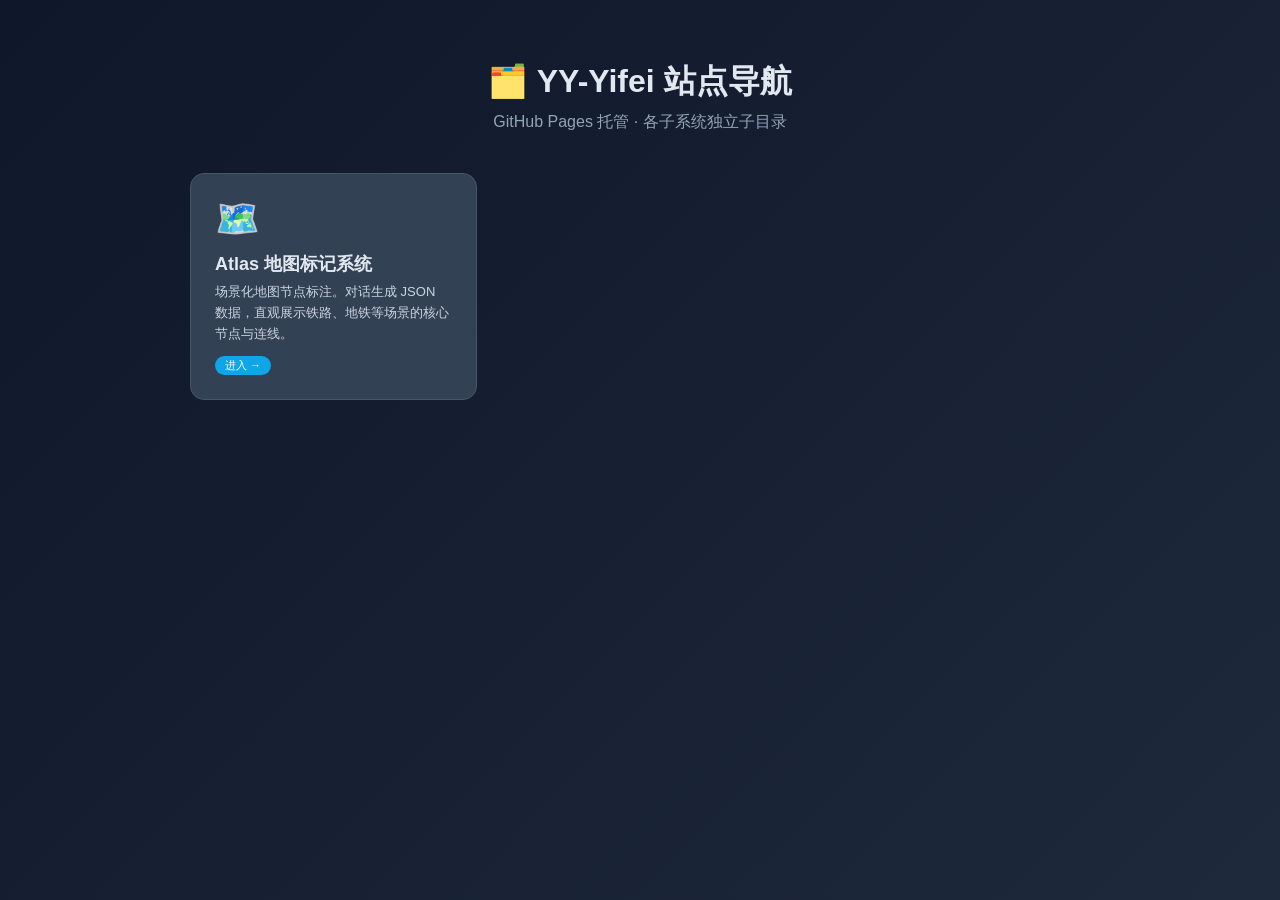
<file: index.html>
<!DOCTYPE html>
<html lang="zh-CN">
<head>
  <meta charset="UTF-8">
  <meta name="viewport" content="width=device-width, initial-scale=1.0">
  <title>YY-Yifei · GitHub Pages</title>
  <style>
    * { margin: 0; padding: 0; box-sizing: border-box; }
    body {
      font-family: -apple-system, BlinkMacSystemFont, "Segoe UI", "PingFang SC",
        "Hiragino Sans GB", "Microsoft YaHei", sans-serif;
      min-height: 100vh;
      background: linear-gradient(135deg, #0f172a 0%, #1e293b 100%);
      color: #e2e8f0;
      display: flex;
      flex-direction: column;
      align-items: center;
      padding: 60px 20px;
    }
    h1 { font-size: 32px; margin-bottom: 8px; }
    .subtitle { color: #94a3b8; margin-bottom: 40px; }
    .grid {
      display: grid;
      grid-template-columns: repeat(auto-fill, minmax(280px, 1fr));
      gap: 20px;
      width: 100%;
      max-width: 900px;
    }
    .card {
      background: #334155;
      border-radius: 14px;
      padding: 24px;
      text-decoration: none;
      color: #e2e8f0;
      border: 1px solid #475569;
      transition: transform 0.2s, box-shadow 0.2s, border-color 0.2s;
    }
    .card:hover {
      transform: translateY(-4px);
      box-shadow: 0 12px 30px rgba(0, 0, 0, 0.4);
      border-color: #38bdf8;
    }
    .card .emoji { font-size: 36px; margin-bottom: 12px; display: block; }
    .card h2 { font-size: 18px; margin-bottom: 6px; }
    .card p { font-size: 13px; color: #cbd5e1; line-height: 1.6; }
    .card .tag {
      display: inline-block;
      font-size: 11px;
      background: #0ea5e9;
      color: #fff;
      border-radius: 10px;
      padding: 2px 10px;
      margin-top: 12px;
    }
  </style>
</head>
<body>
  <h1>🗂️ YY-Yifei 站点导航</h1>
  <p class="subtitle">GitHub Pages 托管 · 各子系统独立子目录</p>

  <div class="grid">
    <a class="card" href="atlas/">
      <span class="emoji">🗺️</span>
      <h2>Atlas 地图标记系统</h2>
      <p>场景化地图节点标注。对话生成 JSON 数据，直观展示铁路、地铁等场景的核心节点与连线。</p>
      <span class="tag">进入 →</span>
    </a>
    <!-- 未来的子系统在这里添加卡片 -->
  </div>
</body>
</html>
</file>
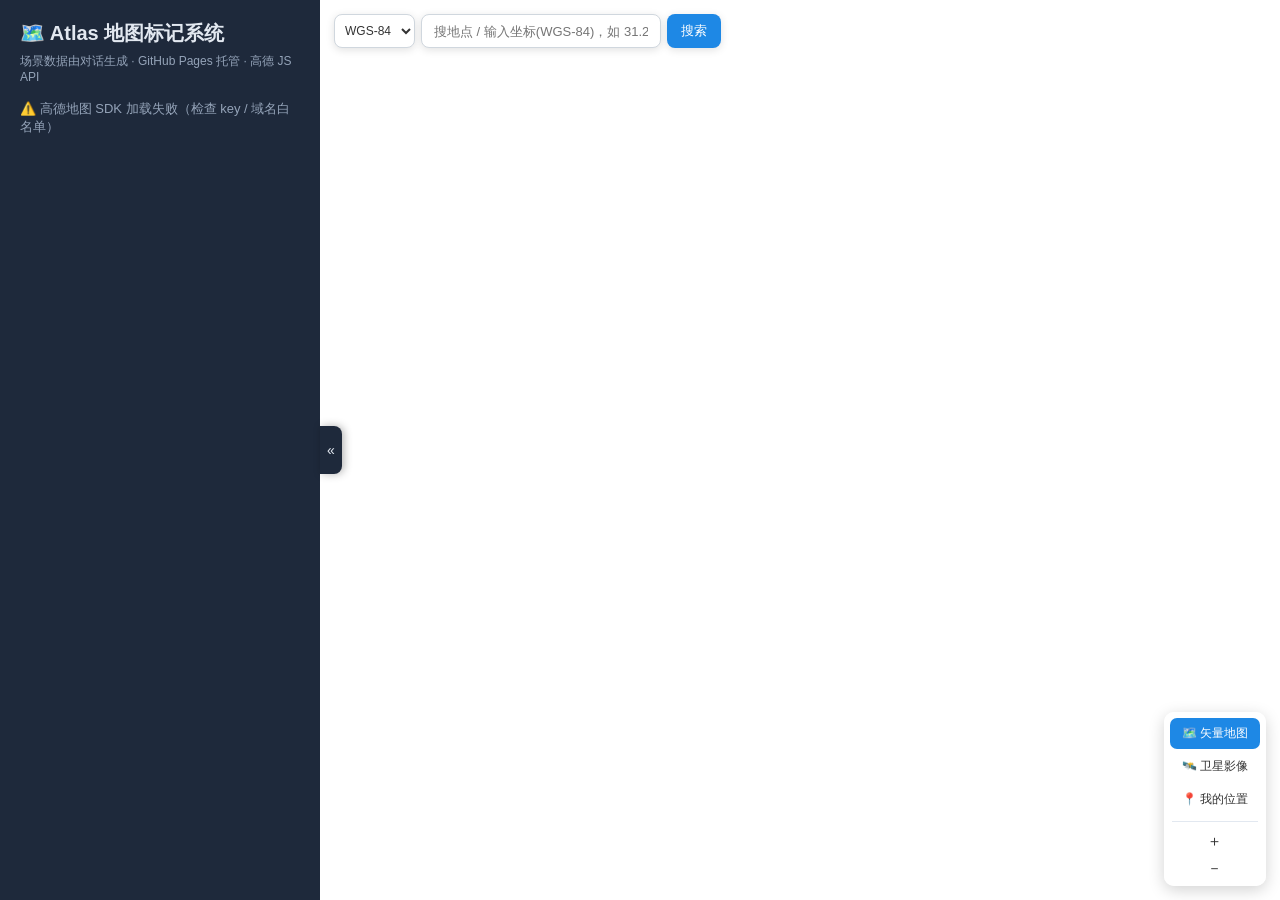
<file: atlas/index.html>
<!DOCTYPE html>
<html lang="zh-CN">
<head>
  <meta charset="UTF-8">
  <meta name="viewport" content="width=device-width, initial-scale=1.0">
  <title>地图标记系统 · Atlas</title>
  <link rel="stylesheet" href="css/style.css?v=9">
</head>
<body>
  <button id="sidebar-toggle" title="收起/展开侧边栏">«</button>
  <div id="sidebar">
    <h1>🗺️ Atlas 地图标记系统</h1>
    <p class="subtitle">场景数据由对话生成 · GitHub Pages 托管 · 高德 JS API</p>
    <div id="scene-list">
      <p class="loading">加载中…</p>
    </div>
  </div>

  <div id="map">
    <!-- POI 搜索 / 坐标定位（地图左上角） -->
    <div id="poi-search">
      <select id="coord-sys" title="输入坐标时使用的坐标系">
        <option value="wgs">WGS-84</option>
        <option value="gcj">GCJ-02</option>
      </select>
      <input id="poi-input" type="text" placeholder="搜地点 / 输入坐标(WGS-84)，如 31.24, 121.49" autocomplete="off" />
      <button id="poi-btn">搜索</button>
    </div>

    <!-- 图层/视图控制（地图右下角） -->
    <div id="layer-control">
      <button class="lc-btn active" data-mode="vector">🗺️ 矢量地图</button>
      <button class="lc-btn" data-mode="satellite">🛰️ 卫星影像</button>
      <button class="lc-btn" id="lc-locate">📍 我的位置</button>
      <div class="lc-divider"></div>
      <button class="lc-btn lc-zoom" id="lc-zoom-in" title="放大">＋</button>
      <button class="lc-btn lc-zoom" id="lc-zoom-out" title="缩小">－</button>
    </div>

    <!-- 双击坐标面板 -->
    <div id="coord-panel" class="hidden">
      <button id="coord-close" title="关闭">✕</button>
      <div class="coord-title">📍 双击位置坐标</div>
      <div class="coord-row"><span class="coord-label">高德 GCJ-02</span><code id="coord-gcj">-</code></div>
      <div class="coord-row"><span class="coord-label">真实 WGS-84</span><code id="coord-wgs">-</code></div>
      <div class="coord-hint">场景数据请使用 WGS-84</div>
      <div class="coord-btns">
        <button id="coord-copy-gcj">复制 GCJ-02</button>
        <button id="coord-copy-wgs">复制 WGS-84</button>
      </div>
    </div>
  </div>

  <div id="scene-info" class="hidden">
    <button id="info-close">✕</button>
    <h2 id="info-name"></h2>
    <p id="info-desc"></p>
    <div id="info-nodes"></div>
  </div>

  <!-- 高德 JS API 2.0（安全密钥须在加载脚本之前设置） -->
  <script type="text/javascript">
    window._AMapSecurityConfig = {
      securityJsCode: "857f260bcf74959c13573ae5f0cf8ae0",
    };
  </script>
  <script type="text/javascript" src="https://webapi.amap.com/maps?v=2.0&key=20ba7efb7e114247a8ddc8063661f467"></script>
  <script src="js/map.js?v=9"></script>
</body>
</html>
</file>
<file: atlas/css/style.css>
* { margin: 0; padding: 0; box-sizing: border-box; }

body {
  font-family: -apple-system, BlinkMacSystemFont, "Segoe UI", "PingFang SC",
    "Hiragino Sans GB", "Microsoft YaHei", sans-serif;
  display: flex;
  height: 100vh;
  overflow: hidden;
}

/* ---------- 侧边栏 ---------- */
#sidebar {
  width: 320px;
  min-width: 320px;
  background: #1e293b;
  color: #e2e8f0;
  padding: 20px;
  overflow-y: auto;
  z-index: 1000;
  transition: margin-left 0.3s ease;
}

body.sidebar-collapsed #sidebar {
  margin-left: -320px;
}

/* 收起/展开按钮（固定在侧边栏右缘/屏幕左缘） */
#sidebar-toggle {
  position: fixed;
  top: 50%;
  left: 320px;
  transform: translateY(-50%);
  z-index: 1500;
  width: 22px;
  height: 48px;
  border: none;
  border-radius: 0 8px 8px 0;
  background: #1e293b;
  color: #e2e8f0;
  font-size: 14px;
  cursor: pointer;
  transition: left 0.3s ease, background 0.2s;
  box-shadow: 2px 0 8px rgba(0, 0, 0, 0.3);
}

#sidebar-toggle:hover {
  background: #334155;
}

body.sidebar-collapsed #sidebar-toggle {
  left: 0;
  border-radius: 0 8px 8px 0;
}

#sidebar h1 {
  font-size: 20px;
  margin-bottom: 6px;
}

#sidebar .subtitle {
  font-size: 12px;
  color: #94a3b8;
  margin-bottom: 16px;
}

#scene-list .scene-card {
  background: #334155;
  border-radius: 8px;
  padding: 12px;
  margin-bottom: 10px;
  cursor: pointer;
  transition: background 0.2s, transform 0.1s;
  border-left: 4px solid transparent;
}

#scene-list .scene-card:hover {
  background: #475569;
  transform: translateX(2px);
}

#scene-list .scene-card.active {
  border-left-color: #38bdf8;
  background: #475569;
}

.scene-card .scene-name {
  font-weight: 600;
  font-size: 15px;
  margin-bottom: 4px;
}

.scene-card .scene-desc {
  font-size: 12px;
  color: #cbd5e1;
}

.scene-card .scene-tags {
  margin-top: 6px;
}

.scene-card .tag {
  display: inline-block;
  font-size: 11px;
  background: #0ea5e9;
  color: white;
  border-radius: 10px;
  padding: 1px 8px;
  margin-right: 4px;
}

/* ---------- 地图 ---------- */
#map {
  position: relative; /* 高德容器：搜索框/控制条绝对定位的参照 */
  flex: 1;
  height: 100vh;
  z-index: 1;
}

/* ---------- POI 搜索框（地图左上角） ---------- */
#poi-search {
  position: absolute;
  top: 14px;
  left: 14px;
  z-index: 1500;
  display: flex;
  gap: 6px;
}
#poi-search input {
  width: 240px;
  padding: 8px 12px;
  border: 1px solid #d0d7de;
  border-radius: 8px;
  font-size: 13px;
  box-shadow: 0 2px 8px rgba(0, 0, 0, 0.12);
  outline: none;
}
#poi-search select {
  padding: 8px 6px;
  border: 1px solid #d0d7de;
  border-radius: 8px;
  font-size: 12px;
  background: #fff;
  color: #333;
  cursor: pointer;
  box-shadow: 0 2px 8px rgba(0, 0, 0, 0.12);
  outline: none;
}
#poi-search input:focus { border-color: #1e88e5; }
#poi-search button {
  padding: 8px 14px;
  background: #1e88e5;
  color: #fff;
  border: none;
  border-radius: 8px;
  font-size: 13px;
  cursor: pointer;
  box-shadow: 0 2px 8px rgba(0, 0, 0, 0.12);
}
#poi-search button:hover { background: #1976d2; }

/* ---------- 图层/视图控制条（地图右下角） ---------- */
#layer-control {
  position: absolute;
  right: 14px;
  bottom: 14px;
  z-index: 1500;
  display: flex;
  flex-direction: column;
  gap: 2px;
  background: rgba(255, 255, 255, 0.95);
  border-radius: 10px;
  padding: 6px;
  box-shadow: 0 4px 16px rgba(0, 0, 0, 0.18);
  backdrop-filter: blur(4px);
}
#layer-control .lc-btn {
  padding: 7px 12px;
  border: none;
  border-radius: 7px;
  background: transparent;
  font-size: 12px;
  cursor: pointer;
  text-align: left;
  color: #333;
  white-space: nowrap;
}
#layer-control .lc-btn:hover { background: #f1f5f9; }
#layer-control .lc-btn.active { background: #1e88e5; color: #fff; }
#layer-control .lc-divider {
  height: 1px;
  background: #e2e8f0;
  margin: 4px 2px;
}
#layer-control .lc-zoom {
  text-align: center;
  font-size: 15px;
  line-height: 1;
  padding: 5px 0;
}

/* ---------- 双击坐标面板（地图左上角，搜索框下方） ---------- */
#coord-panel {
  position: absolute;
  top: 60px;
  left: 14px;
  z-index: 1500;
  width: 280px;
  background: rgba(255, 255, 255, 0.97);
  border-radius: 10px;
  box-shadow: 0 4px 16px rgba(0, 0, 0, 0.18);
  padding: 12px 14px;
  font-size: 12px;
}
#coord-panel.hidden { display: none; }
#coord-panel #coord-close {
  position: absolute;
  right: 8px;
  top: 6px;
  border: none;
  background: #f1f5f9;
  border-radius: 50%;
  width: 22px;
  height: 22px;
  cursor: pointer;
  font-size: 12px;
  color: #64748b;
}
#coord-panel #coord-close:hover { background: #e2e8f0; }
#coord-panel .coord-title {
  font-weight: 600;
  margin-bottom: 8px;
  padding-right: 20px;
}
#coord-panel .coord-row {
  display: flex;
  align-items: center;
  gap: 8px;
  margin-bottom: 6px;
}
#coord-panel .coord-label {
  width: 96px;
  color: #64748b;
  flex-shrink: 0;
  font-size: 11px;
}
#coord-panel code {
  background: #f1f5f9;
  padding: 2px 6px;
  border-radius: 4px;
  font-size: 11px;
  word-break: break-all;
  font-family: ui-monospace, SFMono-Regular, Consolas, monospace;
  flex: 1;
  min-width: 0;
}
#coord-panel .coord-hint {
  color: #94a3b8;
  font-size: 11px;
  margin: 4px 0 8px;
}
#coord-panel .coord-btns { display: flex; gap: 6px; }
#coord-panel .coord-btns button {
  flex: 1;
  padding: 5px 0;
  border: 1px solid #d0d7de;
  border-radius: 6px;
  background: #fff;
  font-size: 12px;
  cursor: pointer;
  color: #333;
}
#coord-panel .coord-btns button:hover { background: #f1f5f9; }

/* ---------- 移动端适配 ---------- */
@media (max-width: 600px) {
  /* 禁掉浏览器双击缩放，避免干扰地图手势（平移/双指缩放仍由地图处理） */
  #map { touch-action: manipulation; }

  /* 搜索框横跨地图顶部 */
  #poi-search {
    left: 10px;
    right: 10px;
    top: 10px;
  }
  #poi-search input {
    flex: 1;
    width: auto;
    min-width: 0;
    padding: 7px 10px;
  }
  #poi-search button {
    flex-shrink: 0;
    padding: 7px 10px;
  }

  /* 坐标面板宽度自适应，不超出屏幕 */
  #coord-panel {
    left: 10px;
    right: 10px;
    top: 54px;
    width: auto;
  }
  #coord-panel .coord-label { width: 78px; }

  /* 控制条紧凑 */
  #layer-control {
    right: 10px;
    bottom: 10px;
    padding: 4px;
  }
  #layer-control .lc-btn {
    padding: 8px 10px;
    font-size: 13px;
  }
}

/* ---------- 场景信息面板 ---------- */
#scene-info {
  position: fixed;
  right: 20px;
  top: 20px;
  width: 300px;
  max-height: 70vh;
  overflow-y: auto;
  background: rgba(255, 255, 255, 0.95);
  border-radius: 12px;
  box-shadow: 0 8px 30px rgba(0, 0, 0, 0.2);
  padding: 16px;
  z-index: 2000;
  backdrop-filter: blur(4px);
}

#scene-info.hidden { display: none; }

#info-close {
  position: absolute;
  right: 12px;
  top: 10px;
  border: none;
  background: #f1f5f9;
  border-radius: 50%;
  width: 28px;
  height: 28px;
  cursor: pointer;
  font-size: 14px;
}

#scene-info h2 { font-size: 18px; margin-bottom: 6px; }
#scene-info #info-desc { font-size: 13px; color: #64748b; margin-bottom: 12px; }
#info-nodes { font-size: 13px; }
#info-nodes .node-row {
  display: flex;
  align-items: baseline;
  gap: 8px;
  padding: 6px 0;
  border-bottom: 1px dashed #e2e8f0;
}
#info-nodes .node-dot {
  width: 10px;
  height: 10px;
  border-radius: 50%;
  flex-shrink: 0;
  align-self: center;
}
#info-nodes .node-name { font-weight: 600; }
#info-nodes .node-type { font-size: 11px; color: #94a3b8; }
#info-nodes .node-desc { color: #475569; }

/* 加载提示 */
.loading { color: #94a3b8; font-size: 13px; }
</file>
